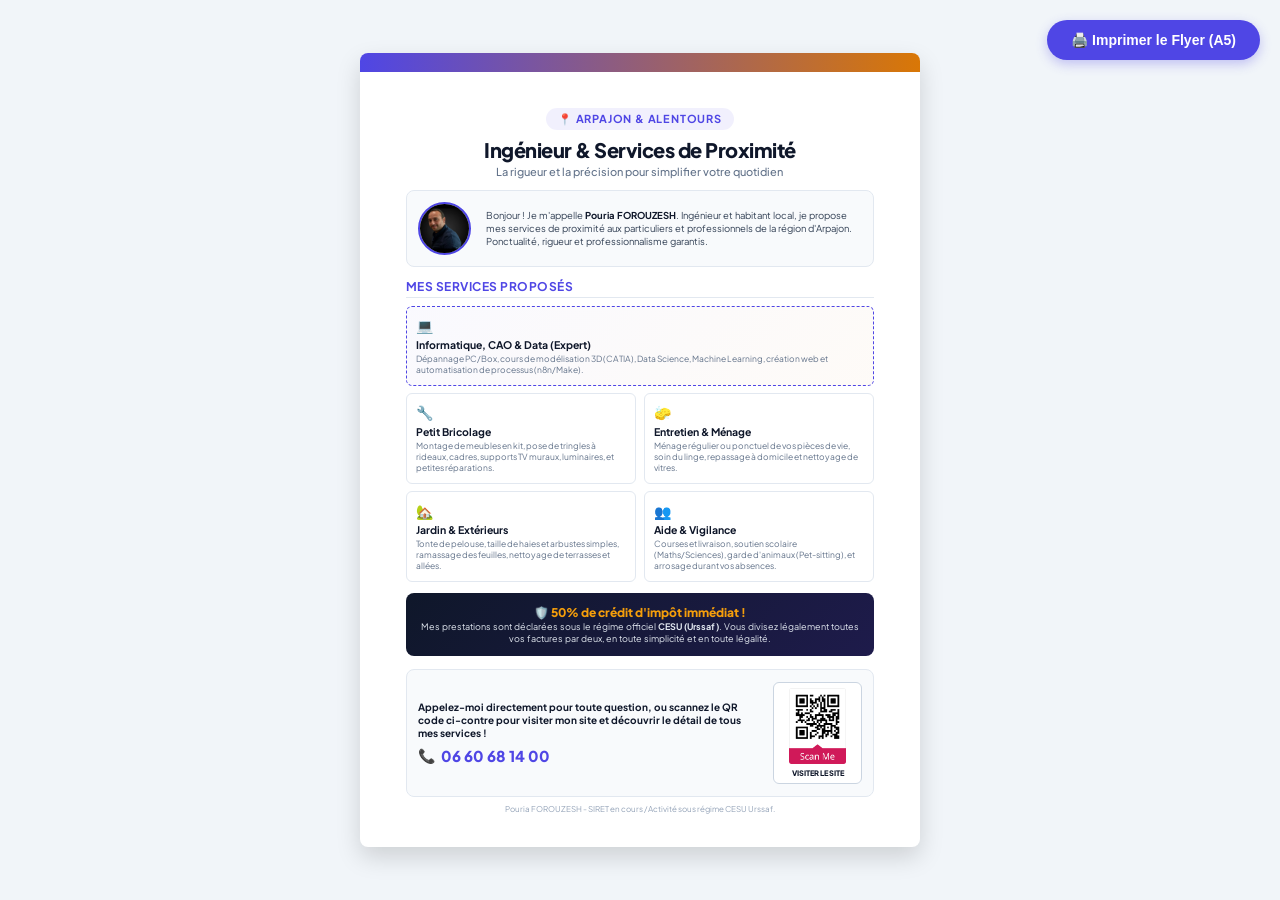
<file: flyer.html>
<!DOCTYPE html>
<html lang="fr">
<head>
    <meta charset="UTF-8">
    <meta name="viewport" content="width=device-width, initial-scale=1.0">
    <title>Flyer A5 - Pouria Forouzesh - Services de Proximité</title>
    <!-- Google Fonts: Plus Jakarta Sans -->
    <link rel="preconnect" href="https://fonts.googleapis.com">
    <link rel="preconnect" href="https://fonts.gstatic.com" crossorigin>
    <link href="https://fonts.googleapis.com/css2?family=Plus+Jakarta+Sans:wght@300;400;500;600;700;800&display=swap" rel="stylesheet">
    
    <style>
        /* CSS Reset & Print/Screen Optimization */
        * {
            margin: 0;
            padding: 0;
            box-sizing: border-box;
        }
        
        body {
            font-family: 'Plus Jakarta Sans', sans-serif;
            background-color: #f1f5f9;
            color: #1e293b;
            display: flex;
            justify-content: center;
            align-items: center;
            min-height: 100vh;
            padding: 20px;
        }

        /* A5 Page Container for screen preview */
        .flyer-page {
            background-color: #ffffff;
            width: 148mm;
            height: 210mm;
            box-shadow: 0 10px 25px rgba(0, 0, 0, 0.15);
            position: relative;
            padding: 12mm;
            display: flex;
            flex-direction: column;
            justify-content: space-between;
            overflow: hidden;
            border-radius: 8px;
        }

        /* Decorative Background Elements */
        .flyer-page::before {
            content: "";
            position: absolute;
            top: 0;
            left: 0;
            right: 0;
            height: 5mm;
            background: linear-gradient(90deg, #4f46e5 0%, #d97706 100%);
        }

        /* Typography & Header */
        .header {
            text-align: center;
            margin-top: 2mm;
            margin-bottom: 3mm;
        }

        .badge {
            display: inline-block;
            background-color: rgba(79, 70, 229, 0.08);
            color: #4f46e5;
            font-size: 11px;
            font-weight: 700;
            padding: 4px 12px;
            border-radius: 9999px;
            text-transform: uppercase;
            letter-spacing: 0.8px;
            margin-bottom: 2mm;
        }

        .main-title {
            font-size: 20px;
            font-weight: 800;
            color: #0f172a;
            line-height: 1.2;
            letter-spacing: -0.5px;
            margin-bottom: 1mm;
        }

        .subtitle {
            font-size: 11px;
            color: #64748b;
            font-weight: 500;
        }

        /* Profile & Intro Block */
        .intro-block {
            display: flex;
            align-items: center;
            gap: 4mm;
            background-color: #f8fafc;
            border-radius: 8px;
            padding: 3mm;
            border: 1px solid #e2e8f0;
            margin-bottom: 3mm;
        }

        .profile-img {
            width: 14mm;
            height: 14mm;
            border-radius: 50%;
            object-fit: cover;
            border: 2px solid #4f46e5;
            flex-shrink: 0;
        }

        .intro-text {
            font-size: 9.5px;
            line-height: 1.4;
            color: #334155;
        }

        .intro-text strong {
            color: #0f172a;
        }

        /* Services Section */
        .services-section {
            flex-grow: 1;
            margin-bottom: 3mm;
        }

        .section-title {
            font-size: 12px;
            font-weight: 700;
            text-transform: uppercase;
            letter-spacing: 0.5px;
            color: #4f46e5;
            margin-bottom: 2mm;
            border-bottom: 1px solid #e2e8f0;
            padding-bottom: 1mm;
        }

        .services-grid {
            display: grid;
            grid-template-columns: repeat(2, 1fr);
            gap: 2mm;
        }

        .service-item {
            background-color: #ffffff;
            border: 1px solid #e2e8f0;
            border-radius: 6px;
            padding: 2.5mm;
            display: flex;
            flex-direction: column;
            transition: border-color 0.2s;
        }

        .service-item:hover {
            border-color: #4f46e5;
        }

        .service-icon {
            font-size: 14px;
            margin-bottom: 1mm;
        }

        .service-name {
            font-size: 10.5px;
            font-weight: 700;
            color: #0f172a;
            margin-bottom: 0.5mm;
        }

        .service-details {
            font-size: 8.5px;
            color: #64748b;
            line-height: 1.3;
        }

        /* Special highlight for IT & CAD */
        .service-item.highlight-tech {
            grid-column: span 2;
            background: linear-gradient(135deg, rgba(79, 70, 229, 0.03) 0%, rgba(217, 119, 6, 0.03) 100%);
            border: 1px dashed #4f46e5;
        }

        /* CESU & Tax Benefit Banner */
        .tax-banner {
            background: linear-gradient(135deg, #0f172a 0%, #1e1b4b 100%);
            color: #ffffff;
            border-radius: 8px;
            padding: 3mm;
            text-align: center;
            margin-bottom: 3.5mm;
            position: relative;
        }

        .tax-title {
            font-size: 12px;
            font-weight: 800;
            color: #f59e0b;
            margin-bottom: 0.5mm;
        }

        .tax-desc {
            font-size: 9px;
            color: #e2e8f0;
            line-height: 1.3;
        }

        /* Call To Action & QR Code Section */
        .cta-section {
            display: flex;
            align-items: center;
            justify-content: space-between;
            gap: 4mm;
            background-color: #f8fafc;
            border: 1px solid #e2e8f0;
            border-radius: 8px;
            padding: 3mm;
            margin-bottom: 1mm;
        }

        .cta-info {
            flex-grow: 1;
        }

        .cta-text {
            font-size: 10px;
            font-weight: 700;
            color: #0f172a;
            margin-bottom: 1.5mm;
            line-height: 1.3;
        }

        .phone-number {
            font-size: 15px;
            font-weight: 800;
            color: #4f46e5;
            display: flex;
            align-items: center;
            gap: 1.5mm;
        }

        .phone-icon {
            font-size: 14px;
        }

        .qr-container {
            display: flex;
            flex-direction: column;
            align-items: center;
            justify-content: center;
            background-color: #ffffff;
            padding: 1.5mm;
            border-radius: 6px;
            border: 1px solid #cbd5e1;
            flex-shrink: 0;
        }

        .qr-image {
            width: 20mm;
            height: 20mm;
            object-fit: contain;
        }

        .qr-caption {
            font-size: 7.5px;
            font-weight: 800;
            color: #0f172a;
            margin-top: 1mm;
            text-transform: uppercase;
        }

        /* Footer info */
        .footer-info {
            text-align: center;
            font-size: 8px;
            color: #94a3b8;
            margin-top: 1mm;
        }

        /* PRINT STYLES - Triggers automatically during print action */
        @media print {
            body {
                background-color: #ffffff;
                padding: 0;
            }
            .flyer-page {
                box-shadow: none;
                width: 148mm;
                height: 210mm;
                padding: 10mm;
                margin: 0;
                page-break-inside: avoid;
            }
            /* Hide print button in printout */
            .print-btn {
                display: none !important;
            }
        }

        /* Preview page button */
        .print-btn {
            position: fixed;
            top: 20px;
            right: 20px;
            background-color: #4f46e5;
            color: #ffffff;
            border: none;
            padding: 12px 24px;
            border-radius: 30px;
            font-weight: 700;
            font-size: 14px;
            cursor: pointer;
            box-shadow: 0 4px 12px rgba(79, 70, 229, 0.3);
            display: flex;
            align-items: center;
            gap: 8px;
            transition: all 0.2s;
            z-index: 1000;
        }

        .print-btn:hover {
            background-color: #4338ca;
            transform: translateY(-2px);
            box-shadow: 0 6px 16px rgba(79, 70, 229, 0.4);
        }
    </style>
</head>
<body>

    <!-- Floating Print Button for user convenience -->
    <button class="print-btn" onclick="window.print()">
        <span>🖨️ Imprimer le Flyer (A5)</span>
    </button>

    <div class="flyer-page">
        <!-- Header -->
        <div class="header">
            <span class="badge">📍 Arpajon & Alentours</span>
            <h1 class="main-title">Ingénieur & Services de Proximité</h1>
            <p class="subtitle">La rigueur et la précision pour simplifier votre quotidien</p>
        </div>

        <!-- Intro -->
        <div class="intro-block">
            <img class="profile-img" src="assets/pouria.png" alt="Pouria Forouzesh">
            <div class="intro-text">
                Bonjour ! Je m'appelle <strong>Pouria FOROUZESH</strong>. Ingénieur et habitant local, je propose mes services de proximité aux particuliers et professionnels de la région d'Arpajon. Ponctualité, rigueur et professionnalisme garantis.
            </div>
        </div>

        <!-- Services Section -->
        <div class="services-section">
            <h2 class="section-title">Mes Services Proposés</h2>
            <div class="services-grid">
                
                <!-- IT & CAD -->
                <div class="service-item highlight-tech">
                    <span class="service-icon">💻</span>
                    <span class="service-name">Informatique, CAO & Data (Expert)</span>
                    <span class="service-details">Dépannage PC/Box, cours de modélisation 3D (CATIA), Data Science, Machine Learning, création web et automatisation de processus (n8n/Make).</span>
                </div>

                <!-- DIY -->
                <div class="service-item">
                    <span class="service-icon">🔧</span>
                    <span class="service-name">Petit Bricolage</span>
                    <span class="service-details">Montage de meubles en kit, pose de tringles à rideaux, cadres, supports TV muraux, luminaires, et petites réparations.</span>
                </div>

                <!-- Cleaning -->
                <div class="service-item">
                    <span class="service-icon">🧽</span>
                    <span class="service-name">Entretien & Ménage</span>
                    <span class="service-details">Ménage régulier ou ponctuel de vos pièces de vie, soin du linge, repassage à domicile et nettoyage de vitres.</span>
                </div>

                <!-- Garden -->
                <div class="service-item">
                    <span class="service-icon">🏡</span>
                    <span class="service-name">Jardin & Extérieurs</span>
                    <span class="service-details">Tonte de pelouse, taille de haies et arbustes simples, ramassage des feuilles, nettoyage de terrasses et allées.</span>
                </div>

                <!-- Assistance -->
                <div class="service-item">
                    <span class="service-icon">👥</span>
                    <span class="service-name">Aide & Vigilance</span>
                    <span class="service-details">Courses et livraison, soutien scolaire (Maths/Sciences), garde d'animaux (Pet-sitting), et arrosage durant vos absences.</span>
                </div>

            </div>
        </div>

        <!-- CESU Banner -->
        <div class="tax-banner">
            <h3 class="tax-title">🛡️ 50% de crédit d'impôt immédiat !</h3>
            <p class="tax-desc">Mes prestations sont déclarées sous le régime officiel <strong>CESU (Urssaf)</strong>. Vous divisez légalement toutes vos factures par deux, en toute simplicité et en toute légalité.</p>
        </div>

        <!-- Call To Action & QR -->
        <div class="cta-section">
            <div class="cta-info">
                <p class="cta-text">Appelez-moi directement pour toute question, ou scannez le QR code ci-contre pour visiter mon site et découvrir le détail de tous mes services !</p>
                <div class="phone-number">
                    <span class="phone-icon">📞</span>
                    <span>06 60 68 14 00</span>
                </div>
            </div>
            
            <div class="qr-container">
                <img class="qr-image" src="assets/qr_website.png" alt="QR Code Website">
                <span class="qr-caption">Visiter le site</span>
            </div>
        </div>

        <!-- Footer -->
        <div class="footer-info">
            Pouria FOROUZESH - SIRET en cours / Activité sous régime CESU Urssaf.
        </div>
    </div>

</body>
</html>
</file>
